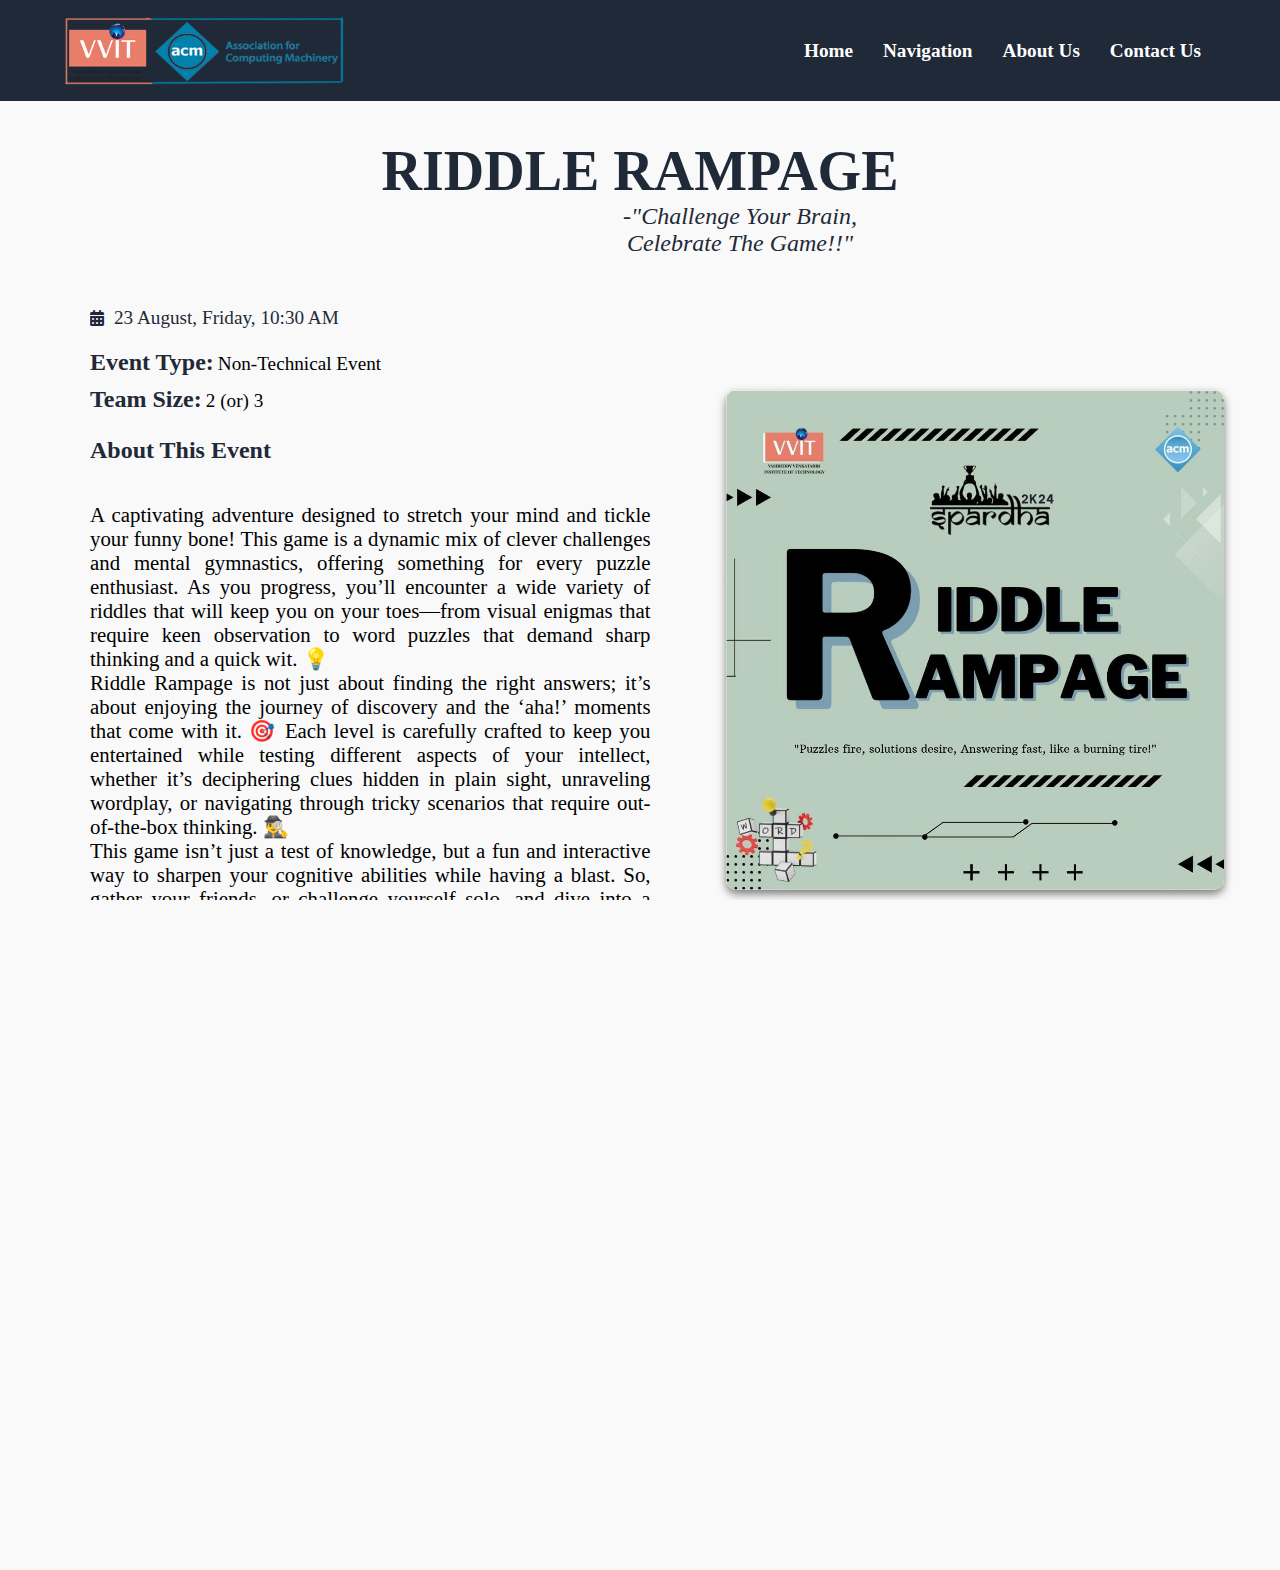
<file: nontechday2.html>
<!DOCTYPE html>
<html lang="en">
  <head>
    <meta charset="UTF-8" />
    <meta name="viewport" content="width=device-width, initial-scale=1.0" />
    <title>RIDDLE RAMPAGE</title>
    <link rel="stylesheet" href="lightstyle.css" />
    <link
      rel="stylesheet"
      href="https://cdnjs.cloudflare.com/ajax/libs/font-awesome/4.7.0/css/font-awesome.min.css"
    />
    <link
      rel="stylesheet"
      href="https://cdnjs.cloudflare.com/ajax/libs/font-awesome/6.6.0/css/all.min.css"
    />

    <style>
      body {
        font-family: Book Antique, palatino;
        margin: 0;
        padding: 0;
        background-color: #f9f9f9;
      }

      h1 {
        text-align: center;
        margin-bottom: 0px;
        font-size: 3.5rem;
        color: #1f2937;
      }

      section {
        display: flex;
        flex-wrap: wrap;
        align-items: center;
        justify-content: space-around;
        width: 100%;
        min-height: 100vh;
        padding: 0px 50px;
        box-sizing: border-box;
      }

      .event-details {
        flex: 1;
        max-width: 50%;
        padding: 40px;
        padding-top: 30px;
        text-align: left;
      }

      .event-details h1 {
        font-size: 2.5rem;
        color: #1f2937;
        text-align: center;
      }

      .tagline p {
        font-size: 1.5em;
        color: #1f2937;
        font-style: italic;
        margin: 0px;
        text-align: center;
        padding-left: 200px;
      }

      .timmings {
        display: flex;
        align-items: center;
        margin: 20px 0px;
      }

      .timmings p {
        margin: 0;
        margin-left: 10px;
        font-size: 1.2em;
        color: #1f2937;
      }

      .events-subheading {
        color: #1f2937;
        margin-bottom: 10px;
        padding-left: 0vh;
      }

      .events-subheading h5 {
        display: inline-block;
        color: #1f2937;
        padding-left: 0;
        margin: 0;
        font-size: 1.5em;
      }

      .events-subheading p {
        display: inline-block;
        color: #000;
        font-size: 1.2rem;
        margin: 0;
      }

      .event-description h3 {
        font-size: 1.5rem;
        margin-bottom: 0px;
        color: #1f2937;
      }

      .event-description p {
        margin-bottom: 0px;
        margin-right: 5%;
        color: #000;
        font-size: 1.3rem;
        text-align: justify;
      }

      .slideshow-container {
        max-width: 500px;
        height: 500px;
        position: relative;
        overflow: hidden;
        border-radius: 10px;
        box-shadow: 0 4px 8px rgba(0, 0, 0, 0.5);
        margin: 20px auto;
        /* background-color: #1f2937; */
      }

      #slideshow {
        width: 100%;
        height: 100%;
        object-fit: cover;
        border-radius: 10px;
        transition: opacity 1s ease-in-out;
        opacity: 0;
      }

      .slideshow-container img:first-child {
        opacity: 1;
      }

      @media screen and (max-width: 1024px) {
        section {
          flex-direction: column-reverse;
        }

        .event-details {
          max-width: 100%;
          margin-bottom: 20px;
          padding: 20px;
        }

        .events-subheading {
          text-align: left;
          padding-left: 0%;
        }
      }

      @media screen and (max-width: 768px) {
        h1 {
          font-size: 2.5rem;
        }
        .event-details h1 {
          font-size: 1.8em;
        }

        .tagline p {
          font-size: 1.2em;
          padding-left: 0;
        }

        .timmings p {
          font-size: 1.1em;
        }

        .events-subheading h5 {
          font-size: 1.1rem;
        }

        .events-subheading p {
          font-size: 1.1rem;
        }

        .event-description h3 {
          font-size: 1.2em;
        }

        .events-subheading {
          text-align: left;
          padding-left: 0%;
        }

        .event-description p {
          font-size: 1.1rem;
        }
        .slideshow-container {
          max-width: 100%;
          height: auto;
        }
        #slideshow {
          width: 100%;
          height: auto;
        }
        .event-details {
          padding: 0;
        }
        section {
          padding: 0px 30px;
        }
      }

      @media screen and (max-width: 480px) {
        .event-details h1 {
          font-size: 1.5em;
        }

        .tagline {
          font-size: 0.7em;
        }

        .tagline p {
          padding-left: 0;
        }

        .timmings p {
          font-size: 0.9em;
        }

        .event-description h3 {
          font-size: 0.9em;
        }

        .events-subheading {
          text-align: left;
          padding-left: 0%;
        }
      }
    </style>
  </head>
  <body>
    <my-header></my-header>
    <h1>RIDDLE RAMPAGE</h1>
    <div class="tagline">
      <p>-"Challenge Your Brain, <br />Celebrate The Game!!"</p>
    </div>
    <section style="min-height: 80vh">
      <div class="event-details">
        <div class="timmings">
          <i class="fa-solid fa-calendar-days" style="color: #1f2937"></i>
          <p class="event-date">23 August, Friday, 10:30 AM</p>
        </div>
        <div class="events-subheading">
          <h5>Event Type:</h5>
          <p>Non-Technical Event</p>
        </div>
        <div class="events-subheading">
          <h5>Team Size:</h5>
          <p>2 (or) 3</p>
        </div>
        <div class="event-description">
          <h3>About This Event</h3>
          <br />
          <p>
             A captivating adventure designed to
            stretch your mind and tickle your funny bone!  This game is a
            dynamic mix of clever challenges and mental gymnastics, offering
            something for every puzzle enthusiast.  As you progress, you’ll
            encounter a wide variety of riddles that will keep you on your
            toes—from visual enigmas that require keen observation  to word
            puzzles that demand sharp thinking and a quick wit. 💡

            <br />Riddle Rampage is not just about finding the right answers;
            it’s about enjoying the journey of discovery and the ‘aha!’ moments
            that come with it. 🎯 Each level is carefully crafted to keep you
            entertained while testing different aspects of your intellect,
            whether it’s deciphering clues hidden in plain sight, unraveling
            wordplay, or navigating through tricky scenarios that require
            out-of-the-box thinking. 🕵️‍♂️

            <br />This game isn’t just a test of knowledge, but a fun and
            interactive way to sharpen your cognitive abilities while having a
            blast. So, gather your friends, or challenge yourself solo, and
            dive into a world where the only limit is your imagination. Can
            you conquer the Riddle Rampage and emerge as the ultimate puzzle
            master? The challenge awaits! 🚀
          </p>
        </div>
      </div>
      <div class="slideshow-container">
        <img
          id="slideshow"
          src="images/riddlerampagedoorposter.jpg"
          alt="Slideshow Image"
        />
      </div>
    </section>

    <my-footer></my-footer>
    <script src="nav.js"></script>
    <script>
      const images = [
        "images/riddlerampagedoorposter.jpg",
        "images/RR.jpg",
      ];
      let currentImageIndex = 0;
      const slideshow = document.getElementById("slideshow");

      // Set the initial image and opacity
      slideshow.src = images[currentImageIndex];
      slideshow.style.opacity = 1;

      function changeImage() {
        currentImageIndex = (currentImageIndex + 1) % images.length;
        slideshow.style.opacity = 0;
        setTimeout(() => {
          slideshow.src = images[currentImageIndex];
          slideshow.style.opacity = 1;
        }, 500);
      }

      setInterval(changeImage, 2000); // Change image every 2 seconds
    </script>
  </body>
</html>
</file>
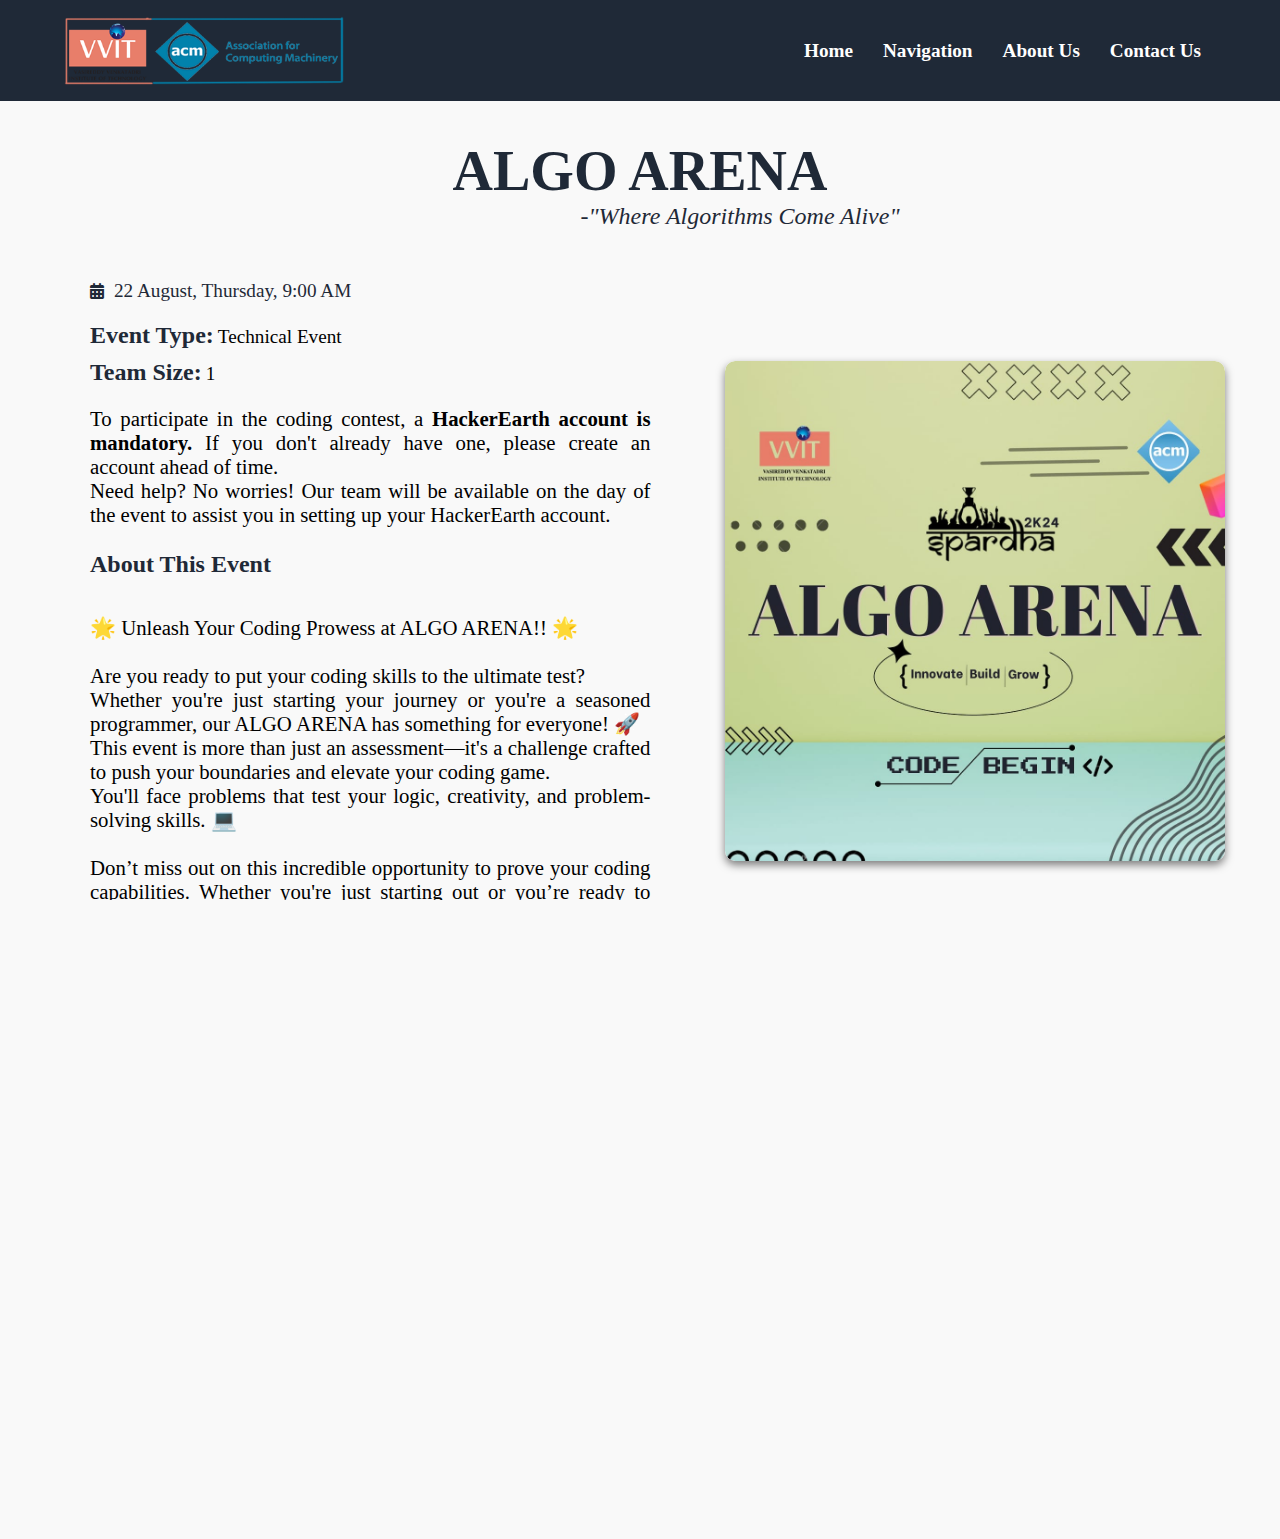
<file: techday1.html>
<!DOCTYPE html>
<html lang="en">
  <head>
    <meta charset="UTF-8" />
    <meta name="viewport" content="width=device-width, initial-scale=1.0" />
    <title>ALGO ARENA</title>
    <link rel="stylesheet" href="lightstyle.css" />
    <link
      rel="stylesheet"
      href="https://cdnjs.cloudflare.com/ajax/libs/font-awesome/4.7.0/css/font-awesome.min.css"
    />
    <link
      rel="stylesheet"
      href="https://cdnjs.cloudflare.com/ajax/libs/font-awesome/6.6.0/css/all.min.css"
    />

    <style>
      body {
        font-family: Book Antique, palatino;
        margin: 0;
        padding: 0;
        background-color: #f9f9f9;
      }

      h1 {
        text-align: center;
        margin-bottom: 0px;
        font-size: 3.5rem; 
        color: #1f2937;
      }

      section {
        display: flex;
        flex-wrap: wrap;
        align-items: center;
        justify-content: space-around;
        width: 100%;
        min-height: 100vh;
        padding: 0px 50px;
        box-sizing: border-box;
      }

      .event-details {
        flex: 1;
        max-width: 50%;
        padding: 40px;
        padding-top: 30px;
        text-align: left;
      }

      .event-details h1 {
        font-size: 2.5rem;
        color: #1f2937;
        text-align: center;
      }

      .tagline p {
        font-size: 1.5em;
        color: #1f2937;
        font-style: italic;
        margin: 0px;
        text-align: center;
        padding-left: 200px;
      }

      .timmings {
        display: flex;
        align-items: center;
        margin: 20px 0px;
      }
      

      .timmings p {
        margin: 0;
        margin-left: 10px;
        font-size: 1.2em;
        color: #1f2937;
      }

      .events-subheading {
        color: #1f2937;
        margin-bottom: 10px;
        padding-left: 0vh;
      }

      .events-subheading h5 {
        display: inline-block;
        color: #1f2937;
        padding-left: 0;
        margin: 0;
        font-size: 1.5em;
      }

      .events-subheading p {
        display: inline-block;
        color: #000;
        font-size: 1.2rem;
        margin: 0;
      }

      .event-description h3 {
        font-size: 1.5rem;
        margin-bottom: 0px;
        color: #1f2937;
      }

      .event-description p {
        margin-bottom: 0px;
        margin-right: 5%;
        color: #000;
        font-size: 1.3rem;
        text-align: justify;
      }

      .slideshow-container {
        max-width: 500px;
        height: 500px;
        position: relative;
        overflow: hidden;
        border-radius: 10px;
        box-shadow: 0 4px 8px rgba(0, 0, 0, 0.5);
        margin: 20px auto;
        /* background-color: #1f2937; */
      }

      #slideshow {
        width: 100%;
        height: 100%;
        object-fit: cover;
        border-radius: 10px;
        transition: opacity 1s ease-in-out;
        opacity: 0;
      }

      .slideshow-container img:first-child {
        opacity: 1;
      }

      @media screen and (max-width: 1024px) {
        section {
          flex-direction: column-reverse;
        }

        .event-details {
          max-width: 100%;
          margin-bottom: 20px;
          padding: 20px;
        }

        .events-subheading {
          text-align: left;
          padding-left: 0%;
        }

      }

      @media screen and (max-width: 768px) {
        h1{
          font-size: 2.5rem; 
        }
        .event-details h1 {
          font-size: 1.8em;
        }

        .tagline p {
          font-size: 1.2em;
          padding-left: 0;
        }

        .timmings p {
          font-size: 1.1em;
        }

        .events-subheading h5 {
          font-size: 1.1rem;
        }

        .events-subheading p {
          font-size: 1.1rem;
        }

        .event-description h3 {
          font-size: 1.2em;
        }

        .events-subheading {
          text-align: left;
          padding-left: 0%;
        }

        .event-description p {
          font-size: 1.1rem;
        }
        .slideshow-container {
        max-width: 100%;
        height: auto;
        }
        #slideshow {
        width: 100%;
        height: auto;
        }
        .event-details {
          padding: 0;
        }
        section {
          padding: 0px 30px;
        }
        
      }

      @media screen and (max-width: 480px) {
        .event-details h1 {
          font-size: 1.5em;
        }

        .tagline {
          font-size: 0.7em;
        }

        .tagline p {
          padding-left: 0;
        }

        .timmings p {
          font-size: 0.9em;
        }

        .event-description h3 {
          font-size: 0.9em;
        }

        .events-subheading {
          text-align: left;
          padding-left: 0%;
        }
      }
    </style>
  </head>
  <body>
    <my-header></my-header>
    <h1>ALGO ARENA</h1>
    <div class="tagline">
      <p>-"Where Algorithms Come Alive"</p>
    </div>
    <section style="min-height: 80vh">
      <div class="event-details">
        <div class="timmings">
          <i class="fa-solid fa-calendar-days" style="color: #1f2937"></i>
          <p class="event-date">22 August, Thursday, 9:00 AM</p>
        </div>
        <div class="events-subheading">
          <h5>Event Type:</h5>
          <p>Technical Event</p>
        </div>
        <div class="events-subheading">
          <h5>Team Size:</h5>
          <p>1</p>
        </div>
        <div class="event-description">
          <p>To participate in the coding contest, a<b> HackerEarth account is mandatory.</b> If you don't already have one, please create an account ahead of time.<br>

Need help? No worries! Our team will be available on the day of the event to assist you in setting up your HackerEarth account.</p>
          <h3>About This Event</h3>
          <br />
          <p>
            🌟 Unleash Your Coding Prowess at ALGO ARENA!! 🌟<br /><br />
            Are you ready to put your coding skills to the ultimate test?<br />
            Whether you're just starting your journey or you're a seasoned
            programmer, our ALGO ARENA has something for everyone! 🚀<br />
            This event is more than just an assessment—it's a challenge crafted
            to push your boundaries and elevate your coding game. <br />
            You'll face problems that test your logic, creativity, and
            problem-solving skills. 💻 <br /><br />
            Don’t miss out on this incredible opportunity to prove your coding
            capabilities. Whether you're just starting out or you’re ready to
            take on the toughest challenges, Algo Arena is the perfect stage for
            you.
          </p>
        </div>
      </div>
      <div class="slideshow-container">
        <img id="slideshow" src="images/AA.jpg" alt="Slideshow Image" />
      </div>
    </section>

    <my-footer></my-footer>
    <script src="nav.js"></script>
    <script>
      const images = [
        "images/algoarenadoorposter.jpg",
        "images/AA.jpg",
      ];
      let currentImageIndex = 0;
      const slideshow = document.getElementById("slideshow");

      // Set the initial image and opacity
      slideshow.src = images[currentImageIndex];
      slideshow.style.opacity = 1;

      function changeImage() {
        currentImageIndex = (currentImageIndex + 1) % images.length;
        slideshow.style.opacity = 0;
        setTimeout(() => {
          slideshow.src = images[currentImageIndex];
          slideshow.style.opacity = 1;
        }, 500);
      }

      setInterval(changeImage, 2000); // Change image every 2 seconds
    </script>
  </body>
</html>
</file>
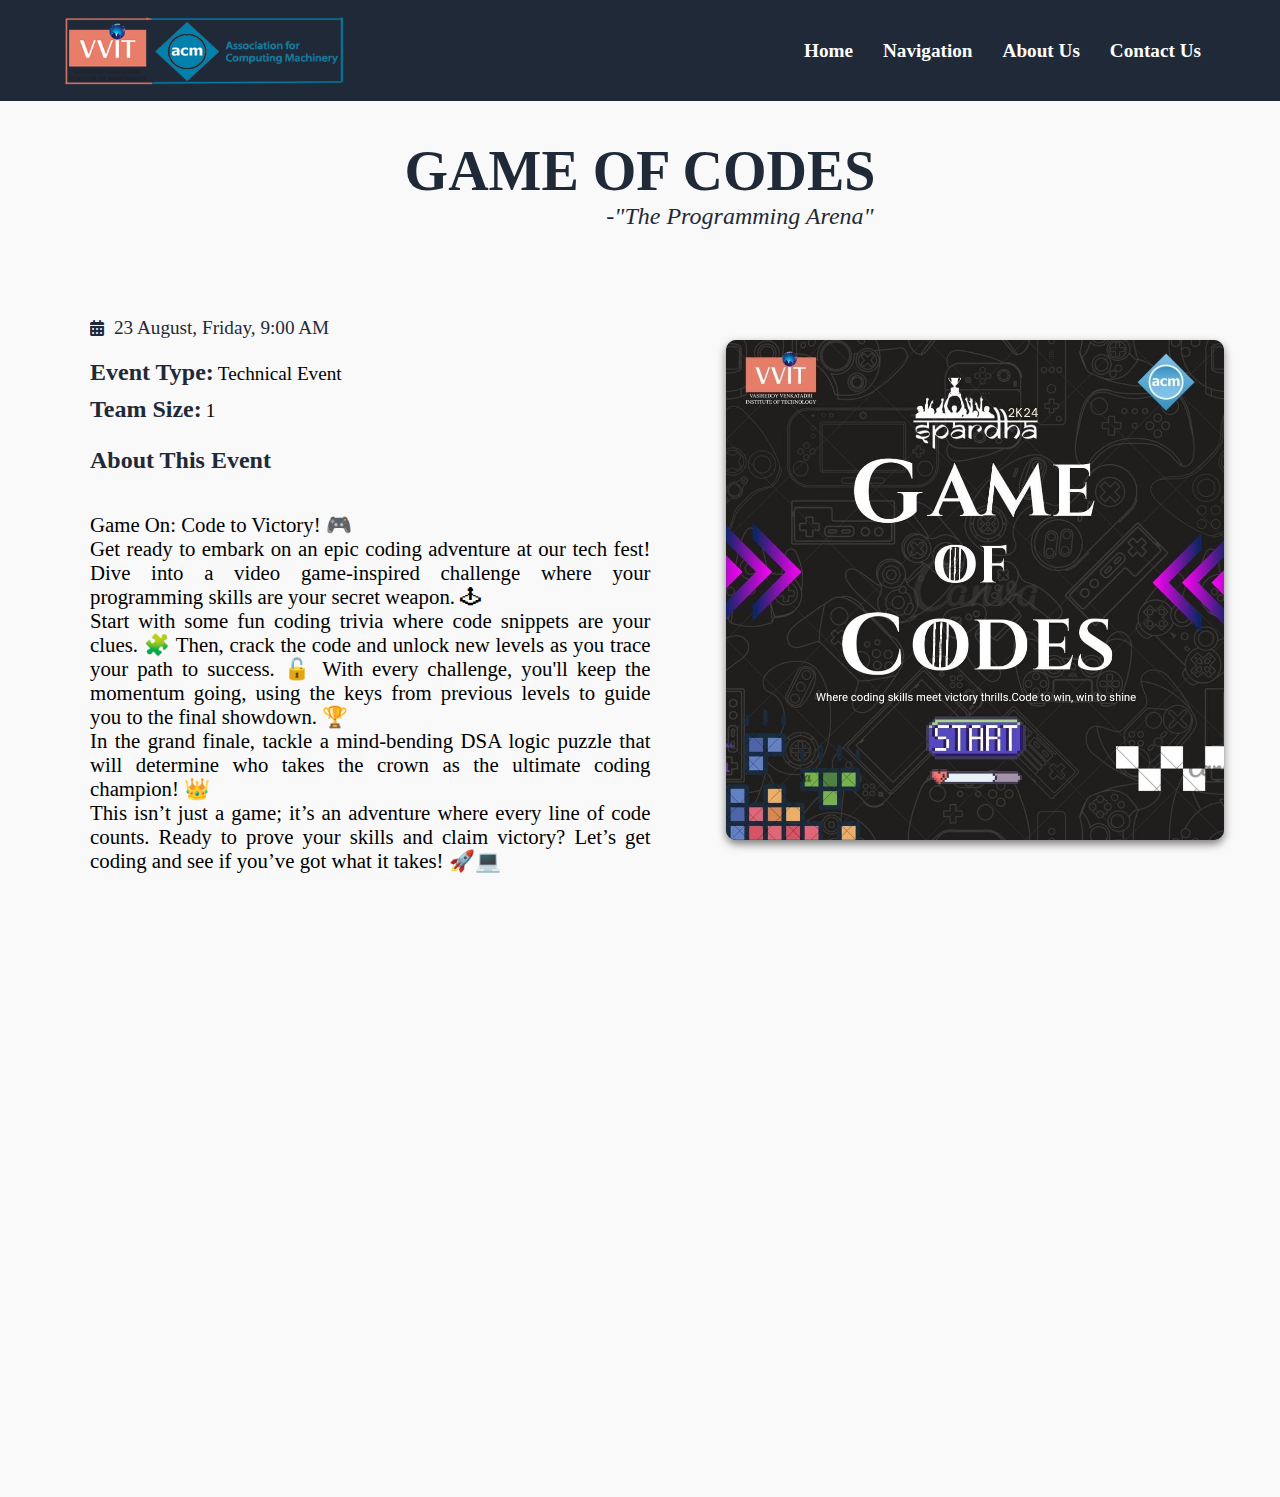
<file: techday2.html>
<!DOCTYPE html>
<html lang="en">

<head>
  <meta charset="UTF-8" />
  <meta name="viewport" content="width=device-width, initial-scale=1.0" />
  <title>GAME OF CODES</title>
  <link rel="stylesheet" href="lightstyle.css" />
  <link rel="stylesheet" href="https://cdnjs.cloudflare.com/ajax/libs/font-awesome/4.7.0/css/font-awesome.min.css" />
  <link rel="stylesheet" href="https://cdnjs.cloudflare.com/ajax/libs/font-awesome/6.6.0/css/all.min.css" />

  <style>
    body {
      font-family: Book Antique, palatino;
      margin: 0;
      padding: 0;
      background-color: #f9f9f9;
    }

    h1 {
      text-align: center;
      margin-bottom: 0px;
      font-size: 3.5rem;
      color: #1f2937;
    }

    section {
      display: flex;
      flex-wrap: wrap;
      align-items: center;
      justify-content: space-around;
      width: 100%;
      min-height: 100vh;
      padding: 0px 50px;
      box-sizing: border-box;
    }

    .event-details {
      flex: 1;
      max-width: 50%;
      padding: 40px;
      padding-top: 30px;
      text-align: left;
    }

    .event-details h1 {
      font-size: 2.5rem;
      color: #1f2937;
      text-align: center;
    }

    .tagline p {
      font-size: 1.5em;
      color: #1f2937;
      font-style: italic;
      margin: 0px;
      text-align: center;
      padding-left: 200px;
    }

    .timmings {
      display: flex;
      align-items: center;
      margin: 20px 0px;
    }


    .timmings p {
      margin: 0;
      margin-left: 10px;
      font-size: 1.2em;
      color: #1f2937;
    }

    .events-subheading {
      color: #1f2937;
      margin-bottom: 10px;
      padding-left: 0vh;
    }

    .events-subheading h5 {
      display: inline-block;
      color: #1f2937;
      padding-left: 0;
      margin: 0;
      font-size: 1.5em;
    }

    .events-subheading p {
      display: inline-block;
      color: #000;
      font-size: 1.2rem;
      margin: 0;
    }

    .event-description h3 {
      font-size: 1.5rem;
      margin-bottom: 0px;
      color: #1f2937;
    }

    .event-description p {
      margin-bottom: 0px;
      margin-right: 5%;
      color: #000;
      font-size: 1.3rem;
      text-align: justify;
    }

    .slideshow-container {
      max-width: 500px;
      height: 500px;
      position: relative;
      overflow: hidden;
      border-radius: 10px;
      box-shadow: 0 4px 8px rgba(0, 0, 0, 0.5);
      margin: 20px auto;
      background-color: #1f2937;
    }

    #slideshow {
      width: 100%;
      height: 100%;
      object-fit: cover;
      border-radius: 10px;
      transition: opacity 1s ease-in-out;
      opacity: 0;
    }

    .slideshow-container img:first-child {
      opacity: 1;
    }

    @media screen and (max-width: 1024px) {
      section {
        flex-direction: column-reverse;
      }

      .event-details {
        max-width: 100%;
        margin-bottom: 20px;
        padding: 20px;
      }

      .events-subheading {
        text-align: left;
        padding-left: 0%;
      }
    }

    @media screen and (max-width: 768px) {
      h1 {
        font-size: 2.5rem;
      }

      .event-details h1 {
        font-size: 1.8em;
      }

      .tagline p {
        font-size: 1.2em;
        padding-left: 0;
      }

      .timmings p {
        font-size: 1.1em;
      }

      .events-subheading h5 {
        font-size: 1.1rem;
      }

      .events-subheading p {
        font-size: 1.1rem;
      }

      .event-description h3 {
        font-size: 1.2em;
      }

      .events-subheading {
        text-align: left;
        padding-left: 0%;
      }

      .event-description p {
        font-size: 1.1rem;
      }

      .slideshow-container {
        max-width: 100%;
        height: auto;
      }

      #slideshow {
        width: 100%;
        height: auto;
      }
      .event-details {
          padding: 0;
        }
        section {
          padding: 0px 30px;
        }
    }

    @media screen and (max-width: 480px) {
      .event-details h1 {
        font-size: 1.5em;
      }

      .tagline {
        font-size: 0.7em;
      }

      .tagline p {
        padding-left: 0;
      }

      .timmings p {
        font-size: 0.9em;
      }

      .event-description h3 {
        font-size: 0.9em;
      }

      .events-subheading {
        text-align: left;
        padding-left: 0%;
      }
    }
  </style>
</head>

<body>
  <my-header></my-header>
  <h1>GAME OF CODES</h1>
  <div class="tagline">
    <p>-"The Programming Arena"</p>
  </div>
  <section style="min-height: 80vh">
    <div class="event-details">
      <div class="timmings">
        <i class="fa-solid fa-calendar-days" style="color: #1f2937"></i>
        <p class="event-date">23 August, Friday, 9:00 AM</p>
      </div>
      <div class="events-subheading">
        <h5>Event Type:</h5>
        <p>Technical Event</p>
      </div>
      <div class="events-subheading">
        <h5>Team Size:</h5>
        <p>1</p>
      </div>
      <div class="event-description">
        <h3>About This Event</h3>
        <br />
        <p>
          Game On: Code to Victory! 🎮 <br>

          Get ready to embark on an epic coding adventure at our tech fest! Dive into a video game-inspired challenge
          where your programming skills are your secret weapon. 🕹<br>

          Start with some fun coding trivia where code snippets are your clues. 🧩 Then, crack the code and unlock new
          levels as you trace your path to success. 🔓 With every challenge, you'll keep the momentum going, using the
          keys from previous levels to guide you to the final showdown. 🏆<br>

          In the grand finale, tackle a mind-bending DSA logic puzzle that will determine who takes the crown as the
          ultimate coding champion! 👑 <br>

          This isn’t just a game; it’s an adventure where every line of code counts. Ready to prove your skills and
          claim victory? Let’s get coding and see if you’ve got what it takes! 🚀💻<br>
        </p>
      </div>
    </div>
    <div class="slideshow-container">
      <img id="slideshow" src="images/gameofcodesdoorposter.jpg" alt="Slideshow Image" />
    </div>
  </section>

  <my-footer></my-footer>
  <script src="nav.js"></script>
  <script>
    const images = [
      "images/gameofcodesdoorposter.jpg",
      "images/GOF.jpg",
    ];
    let currentImageIndex = 0;
    const slideshow = document.getElementById("slideshow");

    // Set the initial image and opacity
    slideshow.src = images[currentImageIndex];
    slideshow.style.opacity = 1;

    function changeImage() {
      currentImageIndex = (currentImageIndex + 1) % images.length;
      slideshow.style.opacity = 0;
      setTimeout(() => {
        slideshow.src = images[currentImageIndex];
        slideshow.style.opacity = 1;
      }, 500);
    }

    setInterval(changeImage, 2000); // Change image every 2 seconds
  </script>
</body>

</html>
</file>
<file: lightstyle.css>
body,
html {
  margin: 0;
  padding: 0;
  height: 100%;
  width: 100%;

  font-family: "Book Antique", palatino;
  overflow-x: hidden;
  background-color: #f9f9f9;
}

.container {
  
  /* background-size: cover;
  background-position: center;
  background-repeat: repeat;
  background-attachment: fixed; */
  /* min-height: 100vh; */
  display: flex;
  flex-direction: column;
  justify-content: space-between;
  
}

nav {
  display: flex;
  align-items: center;
  justify-content: space-between;
  padding: 1rem 5%;
  background-color: #1f2937;
  position: sticky;
  top: 0;
  z-index: 1000;
}

nav img {
  width: 280px;
  padding: 0;
}

nav ul {
  display: flex;
  list-style-type: none;
  margin: 0;
  padding: 0;
  align-items: center;
  flex-wrap: wrap;
}

nav ul li {
  padding: 10px 15px;
}

nav ul li a {
  color: white;
  text-decoration: none;
  font-weight: bold;
  font-size: larger;
}

nav ul li a:hover {
  color: #4594e1;
  transition: color 0.3s;
}

button {
  border: none;
  background: #4594e1;
  padding: 10px 20px;
  border-radius: 30px;
  color: white;
  font-weight: bold;
  font-size: 1.2rem;
  transition: transform 0.4s;
  cursor: pointer;
  font-family: "Book Antique", palatino;
  /* margin-left: -200px; */
}

button:hover {
  transform: scale(1.1);
}

.menu-icon {
  display: none;
  flex-direction: column;
  background: transparent;
  cursor: pointer;
  padding-left: 20px;
  margin: 0;
}

.menu-icon div {
  width: 25px;
  height: 3px;
  background-color: white;
  margin: 4px 0;
}

.mobile-menu {
  display: none;
  flex-direction: column;
  align-items: flex-start;
  position: fixed;
  top: 0;
  right: 0;
  width: 200px;
  height: 100%;
  background-color: rgba(0, 0, 0, 0.9);
  padding: 10px;
  z-index: 1000;
}

.mobile-menu a {
  padding: 10px;
  color: white;
  text-decoration: none;
  font-weight: bold;
}

.mobile-menu a:hover {
  color: #4594e1;
  transition: color 0.3s;
}

.bgvideo {
  width: 100%; 
  height: 60vh; 
  object-fit: cover; 
}



.heading {
  font-size: 2.5rem;
  font-weight: bold;
  color: #1f2937;
  margin-bottom: 20px;
  text-align: center;
}

.heading::after {
  content: "";
  display: block;
  width: 90px;
  height: 2px;
  background-color:#1f2937;
  margin: 10px auto;
}


.event-container {
  display: flex;
  flex-wrap: wrap;
  justify-content: space-between;
  flex-direction: column;
  padding: 5% 10%;
  gap: 20px;
  /* background-color: #fff; */
  /* color: #fff; */
  margin-bottom: 20px;
  padding-top: 6px;
}

.event-card {
  /* background-color: rgba(255, 255, 255, 0.1); */
  border-radius: 10px;
  box-shadow: 0 4px 8px rgba(38, 122, 200, 0.333);
  padding: 20px;
  width: 25%;
  min-height: 200px;
  text-align: center;
  color: black;
  font-family: "Book Antique", palatino;
  transition: transform 0.3s ease-in-out;
  /* background-color: #f9f9f9; */
  /* border: 1px solid #ddd; */
  background-color:#1f2937;
}

.event-card:hover {
  /* background-color:  #1f2937; */
  transform: scale(1.1);
  box-shadow: 0 8px 16px rgba(38, 122, 200, 0.5);
}

.event-card h3 {
  font-size: 1.2rem;
  font-weight: bold;
  margin-bottom: 5px;
  color: #fff;
}

.event-card p {
  font-size: 0.9rem;
  line-height: 1.5;
  margin-bottom: 10px;
  color: #fff;
}
.event-card img {
  max-width: 100%;
  height: auto;
  border-radius: 8px;
}

.topcards {
  display: flex;
  flex-direction: row;
  justify-content: space-around;
}

.topcards .event-card {
  width: 25%;
  min-height: 200px;
  text-align: center;
}
.bottomcards {
  display: flex;
  flex-direction: row;
  justify-content: space-between;
  padding-top: 60px;
}
/* .more-details {
  display: flex;
  justify-content: center;
  display: block;
  margin: 0 auto;
  padding: 10px 20px;
  border-radius: 30px;
} */
.vr-image-container {
  text-align: center;
  margin: 40px 0; 
}
.vr-image-container video{
  border-radius: 10px;
}
.vr-heading {
  font-size: 2.5rem;

  font-family: "Book Antique", palatino;
  margin-bottom: 20px;
}
.image-container {
  text-align: center;
  margin-bottom: 20px;
}

.spardha-image {
  width: 45%;
  height: auto;
  border-radius: 10px;
  box-shadow: 0 4px 8px rgba(38, 122, 200, 0.333);
}

 .register-button {
  text-align: center;
  margin-bottom: 5px;
  border: none;
  padding: 10px 20px;
  border-radius: 30px;
  color: white;
  font-weight: bold;
  font-size: 1.2rem;
  transition: transform 0.4s;
  cursor: pointer;
  font-family:  "Book Antique", palatino;
}


.register-button button {
  background-color: #4594e1;
  color: white;
  font-weight: bold;
  font-size: 1.2rem;
  padding: 5px 15px;
  border-radius: 30px;
  cursor: pointer;
}

.register-button button:hover {
  transform: scale(1.1);
  box-shadow: 0 8px 16px rgba(38, 122, 200, 0.5);
}

.video-content {
  display: flex;
  flex-direction: row;
  background-color: #c9daf8;
  padding: 15px 30px;
  box-shadow: 0 2px 5px rgba(0, 0, 0, 0.1);
  text-align: left;
  gap: 20px;
  margin-bottom: 50px;
}

.vr-content {
  display: flex;
  flex-direction: row-reverse;
  background-color: #c9daf8;
  padding: 15px 30px;
  box-shadow: 0 2px 5px rgba(0, 0, 0, 0.1);
  text-align: left;
  gap: 20px;
  margin-bottom: 50px;
}

.video-container {
  flex: 1;
  position: relative;
  padding-bottom: 28%;
  height: 0;
}

.video-container video {
  position: absolute;
  top: 0;
  left: 0;
  width: 100%;
  /* height: 100%; */
  border-radius: 10px;
}

.text-container {
  flex: 1;
  display: flex;
  flex-direction: column;
  /* justify-content:center; */
  text-align: left;
}

.video-title {
  font-size: 2em;
  font-weight: bold;
  margin-bottom: 15px;
  color: #003366;
  text-align: center;
}

.video-description {
  font-size: 1.2em;
  line-height: 1.6;
  color: #003366;
  text-align: justify;
  padding: 0px 10px;
}

.about-section {
  padding: 30px;
  /* background-color: #f4f4f4; */
  text-align: justify;
  margin: 50px ;
}

.about-section h2 {
  font-size: 2rem;
  margin-bottom: 20px;
  color: #1f2937;
  text-align: center;
}

.about-section p {
  font-size: 1.2rem;
  line-height: 1.6;
  color: #000;
}


.footer {
  background-color: #2c2c2c;
  color: white;
  padding: 20px;
  display: flex;
  flex-direction: row;
  justify-content: space-between;
  flex-wrap: wrap;
  height: auto;
}

.footer-content {
  max-width: 100%;
  flex: 1;
  padding: 20px;
  box-sizing: border-box;
}

.footer-content img {
  width: 150px;
  margin-bottom: 20px;
}

.footer-content p,
.footer-content a {
  font-size: 17px;
  color: white;
  text-decoration: none;
  line-height: 28px;
  margin-left: 10px;
}

.footer-content .fa {
  color: #fff;
  margin-right: 10px;
}

.footer-content a:hover {
  color: #33abcc;
}

.google-map {
  flex: 1;
  padding: 20px;
  box-sizing: border-box;
  width: 100%;
}

.google-map h2 {
  font-weight: lighter;

  font-family: "Book Antique", palatino;
  color: #fff;
  margin-bottom: 20px;
}

.address {
  margin-left: 42px;
  line-height: 27px;
  font-size: 17px;
}

.sub-footer {
  text-align: center;
  width: 100%;
  padding: 10px;
  background-color:  #1f2937;;
  color: white;
  font-size: 1.2rem;
}

.sub-footer p {
  margin: 0;
}

.sub-footer i {
  font-size: 1.5rem;
  color: #fff;
  margin: 0 5px;
}
.sub-footer i:hover{
  color: #4594e1;
}
.sub-footer a {
  text-decoration: none;
  color: white;
}

.sub-footer a:hover {
  transition: color 0.3s;
}
.contactus {
  display: flex;
  flex-direction: column;
  align-items: center;
  background-color: #c9daf8;
  padding: 20px;
  border-radius: 10px;
  text-align: center;
  padding-bottom: 30px;
  margin-bottom: 50px;
}

.contactus h1 {
  margin-bottom: 20px;
  font-size: 2rem;
  color: #333333;
}
.contactus h1::after {
  content: "";
  display: block;
  width: 90px;
  height: 2px;
  background-color:#1f2937;
  margin: 10px auto;
}

.contact-items {
  display: flex;
  justify-content: space-around;
  width: 100%;
}

.contact-info {
  flex: 1;
  margin: 0 15px;
}

.contact-info h3 {
  margin-bottom: 10px;
  font-size: 1.5rem;
  color: #333333;
}

.contact-info p {
  margin: 0;
  color: #666666;
  font-size: 1.2rem;
}

.contact-info .phone {
  display: flex;
  justify-content: center;
}





@media (max-width: 768px) {
  nav ul {
    display: none;
  }

  .menu-icon {
    display: flex;
  }

  .main-content h1 {
    font-size: 12vw;
  }

  .main-content h2 {
    font-size: 7vw;
  }

  button {
    font-size: 14px;
    padding: 8px 20px;
  }

  nav img {
    width: 200px;
  }

  .mobile-menu li {
    padding-top: 50px;
  }

  .bgvideo {
    height: 30vh;
  }
  .event-container {
    flex-direction: column;
    align-items: center;
  }

  .events-subheading {
    text-align: center;
    padding-left: 0%;
  }

  .topcards {
    flex-direction: column;
  }
  .topcards .event-card {
    width: 90%;
    margin-bottom: 20px;
  }
  .bottomcards {
    flex-direction: column;
  }
  .bottomcards .event-card {
    width: 90%;
    margin-bottom: 20px;
  }

  .spardha-image,
  .vr-image {
    width: 90%;
  }
  .video-content {
    flex-direction: column;
    align-items: center;
    text-align: center;
  }
  .video-content {
    flex-direction: column;
    align-items: center;
    text-align: center;
  }
  .video-title{
    margin-top: 50px;
  }

  .video-container,
  .text-container {
    width: 100%;
    padding-bottom: 56.25%; /* Aspect ratio 16:9 */
  }
  .video-description {
    font-size: 1em;
  }

  .text-container {
    padding-top: 10px;
  }
  .about-section {
    margin: 20px ;
  }
   .about-section p {
    font-size: 1rem;
  }
  .footer {
    flex-direction: column;
    align-items: center;
    padding: 20px;
  }
  .footer .address{
    /* text-align: left; */
    padding-left: 30px;
  }
  .footer-content,
  .google-map {
    width: 100%;
    margin-left: 0;
    text-align: center;
    padding: 20px;
  }

  .footer-content img {
    margin-left: 0;
  }
  
  .address {
    margin-left: 0;
  }

  .google-map iframe {
    width: 100%;
    height: 300px;
  }
  .contact-items {
    flex-direction: column;
  }

  .contact-info {
    margin-bottom: 20px;
  }

  
}

@media (max-width: 480px) {
  nav h2 {
    font-size: 20px;
  }

  .main-content h1 {
    font-size: 14vw;
  }

  .main-content h2 {
    font-size: 9vw;
  }

  button {
    font-size: 12px;
    padding: 6px 15px;
  }

  .menu-icon div {
    width: 20px;
    height: 2px;
  }

  video {
    height: 30vh;
  }
  .spardha-image,
  .vr-image {
    width: 90%;
  }
  .video-content {
    flex-direction: column;
    align-items: center;
    text-align: center;
  }

  .vr-content {
    flex-direction: column;
    align-items: center;
    text-align: center;
  }

  .video-container,
  .text-container {
    width: 100%;
    padding-bottom: 56.25%; /* Aspect ratio 16:9 */
  }

  .text-container {
    padding-top: 20px;
  }

  .footer-content p,
  .footer-content a {
    font-size: 15px;
    line-height: 25px;
    margin-left: 0;
    
  }

  .sub-footer {
    font-size: 1rem;
  }

  .sub-footer i {
    font-size: 1.2rem;
  }
}

@keyframes pop {
  0%,
  100% {
    transform: scale(1);
  }
  50% {
    transform: scale(1.2);
  }
}

.pop-animation {
  animation: pop 1s ease-in-out;
}
</file>
